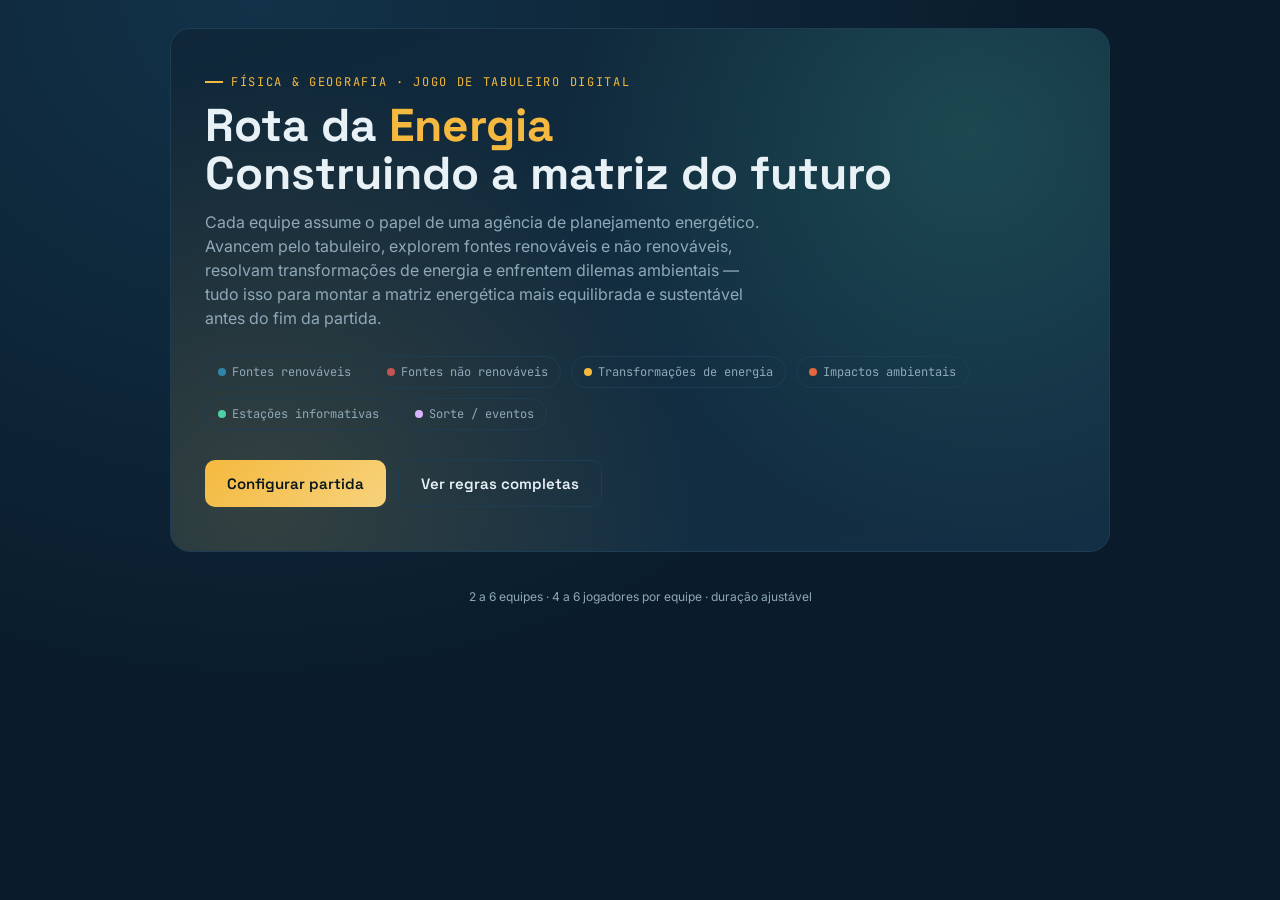
<file: index.html>
<!DOCTYPE html>
<html lang="pt-BR">
<head>
<meta charset="UTF-8">
<meta name="viewport" content="width=device-width, initial-scale=1.0">
<title>Rota da Energia — Construindo a Matriz do Futuro</title>
<link rel="preconnect" href="https://fonts.googleapis.com">
<link href="https://fonts.googleapis.com/css2?family=Space+Grotesk:wght@400;500;600;700&family=Inter:wght@400;500;600&family=JetBrains+Mono:wght@400;600;700&display=swap" rel="stylesheet">
<style>
:root{
  --bg-deep:#0a1c2b;
  --bg-panel:#0f2739;
  --bg-panel-2:#132f45;
  --line:#1c3d54;
  --text:#e8f1f6;
  --text-dim:#8fa9b8;
  --hidro:#2e86ab;
  --solar:#f4b93e;
  --eolica:#4fd1a5;
  --biomassa:#7cb342;
  --fossil:#c25454;
  --nuclear:#9b6fb3;
  --impacto-c:#e2683f;
  --sorte-c:#d9b3ff;
  --estacao-c:#4fd1a5;
  --transf-c:#f4b93e;
  --renov-c:#2e86ab;
  --naorenov-c:#c25454;
  --good:#5fd39a;
  --bad:#e2683f;
  --radius:14px;
}
*{box-sizing:border-box;}
html,body{margin:0;padding:0;}
body{
  background:radial-gradient(ellipse at 20% 0%, #123249 0%, var(--bg-deep) 55%);
  color:var(--text);
  font-family:'Inter',sans-serif;
  min-height:100vh;
  line-height:1.5;
}
.mono{font-family:'JetBrains Mono',monospace;}
h1,h2,h3,.display{font-family:'Space Grotesk',sans-serif;}
.wrap{
  max-width:980px;
  margin:0 auto;
  padding:28px 20px 60px;
}
.screen{display:none;}
.screen.active{display:block; animation:fadein .35s ease;}
@keyframes fadein{from{opacity:0; transform:translateY(6px);} to{opacity:1; transform:translateY(0);}}

/* ---------- shared bits ---------- */
.eyebrow{
  font-family:'JetBrains Mono',monospace;
  letter-spacing:.14em;
  text-transform:uppercase;
  font-size:12px;
  color:var(--solar);
  display:flex;
  align-items:center;
  gap:8px;
  margin-bottom:10px;
}
.eyebrow::before{content:"";width:18px;height:2px;background:var(--solar);display:inline-block;}
.btn{
  font-family:'Space Grotesk',sans-serif;
  font-weight:600;
  font-size:15px;
  border:none;
  border-radius:10px;
  padding:13px 22px;
  cursor:pointer;
  transition:transform .15s ease, box-shadow .15s ease, background .15s ease;
  color:#08161f;
  background:linear-gradient(135deg,var(--solar),#f7d27c);
}
.btn:hover{transform:translateY(-2px); box-shadow:0 8px 20px -6px rgba(244,185,62,.5);}
.btn:active{transform:translateY(0);}
.btn.secondary{
  background:transparent;
  color:var(--text);
  border:1px solid var(--line);
}
.btn.secondary:hover{box-shadow:none; border-color:var(--eolica); color:var(--eolica);}
.btn:disabled{opacity:.4; cursor:not-allowed; transform:none; box-shadow:none;}
.row{display:flex; gap:12px; flex-wrap:wrap;}
.card-panel{
  background:linear-gradient(160deg,var(--bg-panel),var(--bg-panel-2));
  border:1px solid var(--line);
  border-radius:var(--radius);
  padding:22px;
}
.pill{
  display:inline-block;
  font-family:'JetBrains Mono',monospace;
  font-size:11px;
  padding:3px 10px;
  border-radius:100px;
  letter-spacing:.05em;
}

/* ---------- intro ---------- */
.hero{
  border-radius:20px;
  padding:44px 34px;
  position:relative;
  overflow:hidden;
  background:
    radial-gradient(circle at 85% 20%, rgba(79,209,165,.18), transparent 45%),
    radial-gradient(circle at 10% 90%, rgba(244,185,62,.15), transparent 45%),
    linear-gradient(160deg,var(--bg-panel),var(--bg-panel-2));
  border:1px solid var(--line);
}
.hero h1{
  font-size:clamp(30px,5vw,46px);
  margin:0 0 12px;
  line-height:1.05;
}
.hero .accent{color:var(--solar);}
.hero p.lead{color:var(--text-dim); font-size:16px; max-width:560px; margin:0 0 26px;}
.trace-deco{
  position:absolute; right:-40px; top:-40px; width:260px; height:260px; opacity:.5;
  pointer-events:none;
}
.chip-row{display:flex; gap:10px; flex-wrap:wrap; margin:24px 0 30px;}
.chip{
  font-family:'JetBrains Mono',monospace;
  font-size:12px;
  padding:6px 12px;
  border-radius:100px;
  border:1px solid var(--line);
  color:var(--text-dim);
}
.chip b{color:var(--text); font-weight:600;}
.dot{display:inline-block;width:8px;height:8px;border-radius:50%; margin-right:6px;}

/* ---------- rules ---------- */
.rules-grid{display:grid; grid-template-columns:repeat(auto-fit,minmax(220px,1fr)); gap:14px; margin:20px 0;}
.tile-legend{
  border:1px solid var(--line); border-radius:12px; padding:14px 16px; background:rgba(255,255,255,.02);
}
.tile-legend h4{margin:0 0 6px; font-size:14px; display:flex; align-items:center; gap:8px;}
.tile-legend p{margin:0; font-size:13px; color:var(--text-dim);}
ol.steps{padding-left:20px; color:var(--text-dim);}
ol.steps li{margin-bottom:8px;}
ol.steps b{color:var(--text);}
.formula{
  font-family:'JetBrains Mono',monospace;
  background:rgba(0,0,0,.25);
  border:1px dashed var(--line);
  border-radius:10px;
  padding:14px 16px;
  font-size:13.5px;
  color:var(--eolica);
  margin:10px 0;
}

/* ---------- setup ---------- */
.setup-team{
  display:flex; gap:10px; align-items:center; margin-bottom:10px;
  background:rgba(255,255,255,.02); border:1px solid var(--line); border-radius:10px; padding:8px 10px;
}
.setup-team input[type=text]{
  flex:1; background:transparent; border:none; color:var(--text); font-family:'Inter'; font-size:14px; outline:none;
  border-bottom:1px solid var(--line); padding:6px 2px;
}
.color-swatch{width:22px;height:22px;border-radius:50%; flex-shrink:0; border:2px solid rgba(255,255,255,.3);}
.count-toggle{display:flex; gap:8px; margin:10px 0 20px;}
.count-toggle button{
  padding:8px 16px; border-radius:8px; border:1px solid var(--line); background:transparent; color:var(--text-dim);
  cursor:pointer; font-family:'JetBrains Mono',monospace; font-size:13px;
}
.count-toggle button.sel{background:var(--solar); color:#08161f; border-color:var(--solar); font-weight:700;}

/* ---------- game ---------- */
.game-top{display:flex; justify-content:space-between; align-items:center; gap:12px; flex-wrap:wrap; margin-bottom:18px;}
.round-badge{font-family:'JetBrains Mono',monospace; font-size:13px; color:var(--text-dim);}
.game-layout{display:grid; grid-template-columns:1fr; gap:20px;}
@media(min-width:840px){ .game-layout{grid-template-columns:1.5fr 1fr;} }

.board{
  background:rgba(0,0,0,.2);
  border:1px solid var(--line);
  border-radius:16px;
  padding:16px;
}
.board-row{display:flex; gap:8px; margin-bottom:8px;}
.board-row.reverse{flex-direction:row-reverse;}
.tile{
  flex:1;
  aspect-ratio:1/1;
  border-radius:9px;
  display:flex; flex-direction:column; align-items:center; justify-content:center;
  position:relative;
  border:1px solid rgba(255,255,255,.08);
  font-family:'JetBrains Mono',monospace;
  font-size:10px;
  color:rgba(255,255,255,.75);
  min-width:0;
}
.tile .idx{position:absolute; top:3px; left:5px; font-size:8px; opacity:.55;}
.tile .ic{font-size:16px; line-height:1;}
.tile.renovavel{background:rgba(46,134,171,.28); box-shadow:inset 0 0 0 1px rgba(46,134,171,.4);}
.tile.naorenovavel{background:rgba(194,84,84,.25); box-shadow:inset 0 0 0 1px rgba(194,84,84,.4);}
.tile.transformacao{background:rgba(244,185,62,.22); box-shadow:inset 0 0 0 1px rgba(244,185,62,.4);}
.tile.impacto{background:rgba(226,104,63,.28); box-shadow:inset 0 0 0 1px rgba(226,104,63,.45);}
.tile.estacao{background:rgba(79,209,165,.2); box-shadow:inset 0 0 0 1px rgba(79,209,165,.4);}
.tile.sorte{background:rgba(217,179,255,.2); box-shadow:inset 0 0 0 1px rgba(217,179,255,.4);}
.tokens{position:absolute; bottom:2px; display:flex; gap:2px; flex-wrap:wrap; justify-content:center;}
.token{width:9px;height:9px;border-radius:50%; border:1px solid rgba(0,0,0,.4);}

.side-panel{display:flex; flex-direction:column; gap:14px;}
.turn-card{
  background:linear-gradient(160deg,var(--bg-panel),var(--bg-panel-2));
  border:1px solid var(--line); border-radius:14px; padding:18px;
}
.turn-team-name{font-family:'Space Grotesk'; font-size:20px; margin:2px 0 2px; display:flex; align-items:center; gap:8px;}
.dice-area{display:flex; align-items:center; gap:16px; margin:14px 0;}
.die{
  width:52px; height:52px; border-radius:12px; background:#fff; color:#111;
  display:flex; align-items:center; justify-content:center; font-size:24px; font-weight:700;
  font-family:'JetBrains Mono'; box-shadow:0 6px 16px rgba(0,0,0,.35);
  transition:transform .5s cubic-bezier(.2,1.4,.4,1);
}
.die.rolling{animation:diceRoll .5s ease;}
@keyframes diceRoll{ 0%{transform:rotate(0)} 50%{transform:rotate(200deg)} 100%{transform:rotate(360deg)} }

.teams-scoreboard{display:flex; flex-direction:column; gap:10px;}
.team-row{
  background:rgba(255,255,255,.02); border:1px solid var(--line); border-radius:10px; padding:10px 12px;
}
.team-row.current{border-color:var(--solar); box-shadow:0 0 0 1px var(--solar) inset;}
.team-row-top{display:flex; justify-content:space-between; align-items:center; margin-bottom:6px;}
.team-name-tag{display:flex; align-items:center; gap:7px; font-weight:600; font-size:13.5px;}
.matrix-bar{height:8px; border-radius:100px; background:rgba(255,255,255,.06); overflow:hidden; display:flex;}
.matrix-bar .seg-limpa{background:linear-gradient(90deg,var(--eolica),var(--hidro));}
.matrix-bar .seg-conv{background:linear-gradient(90deg,var(--fossil),var(--naorenov-c));}
.mini-stats{display:flex; gap:10px; font-family:'JetBrains Mono'; font-size:11px; color:var(--text-dim); margin-top:6px;}
.mini-stats span b{color:var(--text);}

.log{
  max-height:150px; overflow-y:auto; font-size:12.5px; color:var(--text-dim); display:flex; flex-direction:column; gap:5px;
  padding-right:4px;
}
.log div{border-left:2px solid var(--line); padding-left:8px;}

/* ---------- modal (cards) ---------- */
.modal-overlay{
  position:fixed; inset:0; background:rgba(6,15,22,.78); backdrop-filter:blur(3px);
  display:flex; align-items:center; justify-content:center; padding:20px; z-index:50;
}
.modal-overlay.hidden{display:none;}
.modal-card{
  max-width:560px; width:100%;
  background:linear-gradient(160deg,var(--bg-panel),var(--bg-panel-2));
  border:1px solid var(--line); border-radius:18px; padding:28px;
  max-height:88vh; overflow-y:auto;
}
.modal-card h3{margin:6px 0 4px; font-size:21px;}
.modal-tag{font-family:'JetBrains Mono'; font-size:11px; letter-spacing:.08em; text-transform:uppercase;}
.opt-list{display:flex; flex-direction:column; gap:9px; margin:18px 0;}
.opt{
  text-align:left; padding:12px 14px; border-radius:10px; border:1px solid var(--line);
  background:rgba(255,255,255,.02); color:var(--text); cursor:pointer; font-size:14px; font-family:'Inter';
}
.opt:hover{border-color:var(--solar);}
.opt.correct{border-color:var(--good); background:rgba(95,211,154,.15);}
.opt.wrong{border-color:var(--bad); background:rgba(226,104,63,.15);}
.opt[disabled]{cursor:default;}
.feedback{
  margin-top:14px; padding:12px 14px; border-radius:10px; font-size:13.5px; display:none;
}
.feedback.show{display:block;}
.feedback.ok{background:rgba(95,211,154,.12); border:1px solid var(--good); color:#d5f5e5;}
.feedback.no{background:rgba(226,104,63,.12); border:1px solid var(--bad); color:#fbe0d5;}
.fact-text{font-size:14.5px; color:var(--text-dim); line-height:1.6; margin:10px 0 18px;}
.delta-tags{display:flex; gap:8px; flex-wrap:wrap; margin-top:12px;}
.delta-tag{font-family:'JetBrains Mono'; font-size:11.5px; padding:3px 9px; border-radius:100px; border:1px solid var(--line);}

/* ---------- end screen ---------- */
.rank-row{
  display:flex; align-items:center; gap:14px; padding:16px; border-radius:12px; margin-bottom:10px;
  background:rgba(255,255,255,.02); border:1px solid var(--line);
}
.rank-row.winner{border-color:var(--solar); background:rgba(244,185,62,.08);}
.rank-num{font-family:'Space Grotesk'; font-size:26px; color:var(--text-dim); width:34px;}
.rank-row.winner .rank-num{color:var(--solar);}
.rank-details{flex:1;}
.rank-score{font-family:'JetBrains Mono'; font-size:20px; font-weight:700;}

footer.credit{margin-top:36px; text-align:center; color:var(--text-dim); font-size:12px;}
.icon-btn{
  background:none; border:1px solid var(--line); color:var(--text-dim); border-radius:8px; padding:8px 12px;
  cursor:pointer; font-size:13px; font-family:'JetBrains Mono';
}
.icon-btn:hover{color:var(--eolica); border-color:var(--eolica);}
</style>
</head>
<body>
<div class="wrap">

  <!-- ============ INTRO ============ -->
  <section id="screen-intro" class="screen active">
    <div class="hero">
      <div class="eyebrow">Física &amp; Geografia · jogo de tabuleiro digital</div>
      <h1>Rota da <span class="accent">Energia</span><br>Construindo a matriz do futuro</h1>
      <p class="lead">Cada equipe assume o papel de uma agência de planejamento energético.
      Avancem pelo tabuleiro, explorem fontes renováveis e não renováveis, resolvam
      transformações de energia e enfrentem dilemas ambientais — tudo isso para montar
      a matriz energética mais equilibrada e sustentável antes do fim da partida.</p>

      <div class="chip-row">
        <span class="chip"><span class="dot" style="background:var(--hidro)"></span>Fontes renováveis</span>
        <span class="chip"><span class="dot" style="background:var(--fossil)"></span>Fontes não renováveis</span>
        <span class="chip"><span class="dot" style="background:var(--transf-c)"></span>Transformações de energia</span>
        <span class="chip"><span class="dot" style="background:var(--impacto-c)"></span>Impactos ambientais</span>
        <span class="chip"><span class="dot" style="background:var(--estacao-c)"></span>Estações informativas</span>
        <span class="chip"><span class="dot" style="background:var(--sorte-c)"></span>Sorte / eventos</span>
      </div>

      <div class="row">
        <button class="btn" onclick="showScreen('screen-setup')">Configurar partida</button>
        <button class="btn secondary" onclick="showScreen('screen-rules')">Ver regras completas</button>
      </div>
    </div>
    <footer class="credit">2 a 6 equipes · 4 a 6 jogadores por equipe · duração ajustável</footer>
  </section>

  <!-- ============ RULES ============ -->
  <section id="screen-rules" class="screen">
    <div class="eyebrow">Como jogar</div>
    <h2 style="margin-top:0;">Regras da Rota da Energia</h2>

    <div class="card-panel">
      <h3 style="margin-top:0;">Objetivo</h3>
      <p style="color:var(--text-dim);">Construir, ao longo das rodadas, a matriz energética da sua equipe: uma
      combinação de <b style="color:var(--text)">energia limpa</b>, <b style="color:var(--text)">energia convencional</b>
      e <b style="color:var(--text)">impacto ambiental</b> gerado. Vence a equipe com a maior pontuação final,
      calculada valorizando fontes limpas e penalizando o impacto acumulado.</p>

      <h3>Como se joga</h3>
      <ol class="steps">
        <li><b>Na sua vez</b>, role o dado e avance sua equipe pelo tabuleiro em circuito — ao completar uma volta, ela continua na próxima.</li>
        <li><b>A casa em que você parar</b> define a carta que sua equipe vai enfrentar (veja os tipos abaixo).</li>
        <li><b>Responda ou decida</b> o que a carta pede. Acertos rendem mais energia limpa ou reduzem impacto; erros custam pontos ou aumentam o impacto ambiental.</li>
        <li>O jogo termina após o número de rodadas definido na configuração. Uma rodada acaba quando todas as equipes jogaram.</li>
        <li>Ao final, cada equipe revela sua matriz energética e a pontuação é calculada.</li>
      </ol>

      <div class="formula">Pontuação final = (Energia Limpa × 3) + (Energia Convencional × 1) − (Impacto Ambiental × 2)</div>
      <p style="color:var(--text-dim); font-size:13.5px;">A fórmula representa, de forma simplificada, como escolhas mais
      sustentáveis pesam mais na construção de uma matriz energética responsável — do mesmo jeito que países e cidades
      avaliam sua matriz real considerando não só a quantidade de energia gerada, mas também seus impactos.</p>
    </div>

    <div class="rules-grid">
      <div class="tile-legend"><h4><span class="dot" style="background:var(--hidro)"></span>Fonte Renovável</h4>
        <p>Perguntas sobre hidrelétrica, solar, eólica e biomassa. Acerto: +3 energia limpa.</p></div>
      <div class="tile-legend"><h4><span class="dot" style="background:var(--fossil)"></span>Fonte Não Renovável</h4>
        <p>Perguntas sobre carvão, petróleo, gás natural e nuclear. Gera energia convencional, mas com custo de impacto.</p></div>
      <div class="tile-legend"><h4><span class="dot" style="background:var(--transf-c)"></span>Transformação de Energia</h4>
        <p>Desafios sobre como uma forma de energia vira outra (química → térmica → elétrica, etc).</p></div>
      <div class="tile-legend"><h4><span class="dot" style="background:var(--impacto-c)"></span>Impacto Ambiental</h4>
        <p>Dilemas sobre consequências ambientais e sociais das escolhas energéticas. Decisões responsáveis reduzem o impacto.</p></div>
      <div class="tile-legend"><h4><span class="dot" style="background:var(--estacao-c)"></span>Estação</h4>
        <p>Casa segura: revela um fato sobre a distribuição de energia no Brasil e no mundo. Sem risco.</p></div>
      <div class="tile-legend"><h4><span class="dot" style="background:var(--sorte-c)"></span>Sorte</h4>
        <p>Eventos aleatórios do mundo real da energia — clima, tecnologia, acidentes — que alteram seus pontos na hora.</p></div>
    </div>

    <div class="row" style="margin-top:16px;">
      <button class="btn" onclick="showScreen('screen-setup')">Configurar partida</button>
      <button class="btn secondary" onclick="showScreen('screen-intro')">Voltar</button>
    </div>
  </section>

  <!-- ============ SETUP ============ -->
  <section id="screen-setup" class="screen">
    <div class="eyebrow">Configuração</div>
    <h2 style="margin-top:0;">Monte a partida</h2>

    <div class="card-panel">
      <h3 style="margin-top:0;">Número de equipes</h3>
      <div class="count-toggle" id="team-count-toggle"></div>

      <h3>Nomes das equipes</h3>
      <div id="team-inputs"></div>

      <h3 style="margin-top:22px;">Duração da partida</h3>
      <div class="count-toggle" id="round-toggle"></div>
      <p style="color:var(--text-dim); font-size:13px;">Uma rodada termina quando todas as equipes já jogaram uma vez.</p>

      <div class="row" style="margin-top:20px;">
        <button class="btn" onclick="startGame()">Começar jogo</button>
        <button class="btn secondary" onclick="showScreen('screen-intro')">Voltar</button>
      </div>
    </div>
  </section>

  <!-- ============ GAME ============ -->
  <section id="screen-game" class="screen">
    <div class="game-top">
      <div>
        <div class="eyebrow" style="margin-bottom:2px;">Partida em andamento</div>
        <div class="round-badge" id="round-label">Rodada 1 de 10</div>
      </div>
      <button class="icon-btn" onclick="showScreen('screen-rules')">Regras ↗</button>
    </div>

    <div class="game-layout">
      <div class="board" id="board"></div>

      <div class="side-panel">
        <div class="turn-card">
          <div class="eyebrow" style="margin-bottom:2px;">Vez de</div>
          <div class="turn-team-name" id="turn-team-name">—</div>
          <div class="dice-area">
            <div class="die" id="die">?</div>
            <button class="btn" id="roll-btn" onclick="rollDice()">Rolar dado</button>
          </div>
          <div style="font-size:12.5px; color:var(--text-dim);" id="turn-hint">Role o dado para avançar pelo tabuleiro.</div>
        </div>

        <div class="turn-card">
          <div class="eyebrow" style="margin-bottom:10px;">Matrizes das equipes</div>
          <div class="teams-scoreboard" id="scoreboard"></div>
        </div>

        <div class="turn-card">
          <div class="eyebrow" style="margin-bottom:8px;">Registro da partida</div>
          <div class="log" id="log"></div>
        </div>
      </div>
    </div>
  </section>

  <!-- ============ END ============ -->
  <section id="screen-end" class="screen">
    <div class="eyebrow">Fim de partida</div>
    <h2 style="margin-top:0;">Resultado final</h2>
    <p style="color:var(--text-dim);">A equipe com a matriz energética mais equilibrada — muita energia limpa,
    uso consciente da energia convencional e baixo impacto ambiental — venceu esta rodada de planejamento.</p>
    <div id="ranking"></div>
    <div class="row" style="margin-top:20px;">
      <button class="btn" onclick="showScreen('screen-setup')">Jogar novamente</button>
      <button class="btn secondary" onclick="showScreen('screen-intro')">Voltar ao início</button>
    </div>
  </section>

</div>

<!-- ============ CARD MODAL ============ -->
<div class="modal-overlay hidden" id="modal-overlay">
  <div class="modal-card" id="modal-card"></div>
</div>

<script>
/* =========================================================
   DATA
========================================================= */
const TILE_SEQUENCE = [
 'renovavel','transformacao','naorenovavel','sorte','estacao','impacto',
 'renovavel','naorenovavel','transformacao','sorte','impacto','estacao',
 'renovavel','sorte','naorenovavel','transformacao','estacao','impacto',
 'renovavel','naorenovavel','sorte','transformacao','impacto','estacao',
 'renovavel','naorenovavel'
];

const ICONS = {
  renovavel:'☀', naorenovavel:'⛽', transformacao:'⚡', impacto:'⚠', estacao:'◈', sorte:'★'
};
const LABELS = {
  renovavel:'Renovável', naorenovavel:'Não renovável', transformacao:'Transformação',
  impacto:'Impacto', estacao:'Estação', sorte:'Sorte'
};

const DECKS = {
  renovavel:[
    {p:"Qual transformação de energia ocorre em uma usina hidrelétrica?",
     o:["Energia química em energia elétrica","Energia mecânica (da água em movimento) em energia elétrica","Energia térmica em energia elétrica","Energia luminosa em energia elétrica"],
     c:1, e:"A água represada possui energia potencial gravitacional, que vira energia cinética ao cair e movimenta turbinas, gerando eletricidade."},
    {p:"Qual é o princípio físico que permite aos painéis solares gerarem eletricidade diretamente da luz?",
     o:["Efeito fotovoltaico","Efeito Joule","Indução eletromagnética por atrito","Fissão nuclear"],
     c:0, e:"O efeito fotovoltaico converte a energia luminosa diretamente em energia elétrica, sem etapas térmicas ou mecânicas intermediárias."},
    {p:"De onde vem a energia aproveitada pelas turbinas eólicas?",
     o:["Da energia cinética do vento","Da energia química do ar","Da energia potencial gravitacional das nuvens","Da energia nuclear atmosférica"],
     c:0, e:"O vento em movimento possui energia cinética, que gira as pás da turbina e é convertida em energia elétrica pelo gerador."},
    {p:"O que caracteriza a energia de biomassa?",
     o:["Uso de matéria orgânica, como cana-de-açúcar, madeira ou resíduos agrícolas","Uso de urânio enriquecido","Uso de gás natural extraído do subsolo","Uso da força das águas represadas"],
     c:0, e:"A biomassa converte energia química armazenada em matéria orgânica em energia térmica ou elétrica através da queima ou fermentação."},
    {p:"Qual é uma vantagem da energia hidrelétrica em relação aos combustíveis fósseis?",
     o:["Não emite gases de efeito estufa diretamente durante a geração de eletricidade","Não precisa de nenhum tipo de infraestrutura","Gera resíduos radioativos","Depende exclusivamente do vento"],
     c:0, e:"Diferente de termelétricas a carvão ou gás, a geração hidrelétrica não queima combustível, evitando emissões diretas de CO2."},
    {p:"O Brasil tem grande potencial de energia solar principalmente por quê?",
     o:["Alta incidência de radiação solar ao longo do ano, especialmente no Nordeste","Clima predominantemente frio e nublado","Baixíssima insolação em quase todo o território","Relevo majoritariamente montanhoso"],
     c:0, e:"A localização predominantemente tropical do Brasil garante altos índices de radiação solar durante boa parte do ano."},
    {p:"Qual região brasileira se destaca na geração de energia eólica, beneficiada por ventos constantes vindos do oceano?",
     o:["O litoral da Região Nordeste","O interior da Região Norte","O Pantanal","O planalto central exclusivamente"],
     c:0, e:"Os ventos alísios que sopram sobre o litoral nordestino tornam a região uma das mais competitivas do mundo para energia eólica."},
    {p:"Além da água, do vento e do sol, qual destas também é considerada uma fonte renovável de energia?",
     o:["Biomassa","Carvão mineral","Petróleo","Gás natural"],
     c:0, e:"A biomassa é renovável porque sua matéria-prima (plantas, resíduos orgânicos) pode ser reposta em ciclos relativamente curtos."}
  ],
  naorenovavel:[
    {p:"A queima do carvão mineral em usinas termelétricas transforma qual tipo de energia em energia térmica?",
     o:["Energia química","Energia nuclear","Energia potencial gravitacional","Energia eólica"],
     c:0, e:"O carvão armazena energia química que, ao ser queimado, se transforma em energia térmica, usada para gerar vapor e mover turbinas."},
    {p:"O petróleo é classificado como fonte de energia não renovável porque...",
     o:["Sua formação geológica leva milhões de anos, muito mais rápido do que é consumido","Ele nunca se esgota, não importa o quanto seja usado","É produzido artificialmente em laboratório","É considerado uma fonte limpa de energia"],
     c:0, e:"Na verdade sua formação leva milhões de anos e é muitíssimo mais lenta do que o ritmo de consumo humano — por isso é não renovável."},
    {p:"Em comparação ao carvão mineral, o gás natural geralmente...",
     o:["Emite menos poluentes na queima, mas ainda é uma fonte fóssil não renovável","É uma fonte totalmente renovável","Não emite nenhum tipo de gás na queima","É usado apenas para gerar energia solar"],
     c:0, e:"O gás natural queima de forma mais limpa que o carvão, mas continua sendo um combustível fóssil finito."},
    {p:"A energia nuclear é obtida principalmente por meio de qual processo?",
     o:["Fissão nuclear do urânio","Fusão do hidrogênio, como ocorre no Sol","Queima de biomassa","Efeito fotovoltaico"],
     c:0, e:"Nas usinas nucleares atuais, o núcleo do átomo de urânio é dividido (fissão), liberando grande quantidade de energia térmica."},
    {p:"Qual é um dos principais desafios da energia nuclear?",
     o:["O armazenamento seguro dos rejeitos radioativos por longos períodos","A altíssima emissão direta de CO2 durante a geração","A dependência total da força do vento","A impossibilidade de gerar eletricidade em larga escala"],
     c:0, e:"Apesar de ter baixa emissão de carbono na geração, a energia nuclear produz rejeitos radioativos que exigem armazenamento seguro por muitos anos."},
    {p:"Qual destas fontes ainda é uma das mais utilizadas na matriz energética mundial, apesar de ser altamente poluente?",
     o:["Carvão mineral","Energia eólica","Energia solar","Biomassa"],
     c:0, e:"O carvão mineral, mesmo sendo um dos combustíveis mais poluentes, ainda representa uma fatia expressiva da matriz energética mundial."},
    {p:"Historicamente, qual região concentra grande parte das reservas mundiais de petróleo?",
     o:["Oriente Médio","Escandinávia","Oceania","Antártida"],
     c:0, e:"O Oriente Médio concentra historicamente uma das maiores reservas provadas de petróleo do planeta, influenciando a geopolítica energética mundial."},
    {p:"Comparada à matriz elétrica mundial, a matriz elétrica brasileira se destaca por...",
     o:["Ter forte participação de fontes renováveis, principalmente a hidrelétrica","Depender quase exclusivamente do carvão mineral","Ser praticamente 100% nuclear","Não utilizar nenhuma fonte renovável"],
     c:0, e:"Diferente da média mundial, a matriz elétrica brasileira tem uma das maiores participações de fontes renováveis do mundo, puxada pelas hidrelétricas."}
  ],
  transformacao:[
    {p:"Em uma usina termelétrica a carvão, qual é a sequência correta de transformação de energia?",
     o:["Química → térmica → mecânica → elétrica","Elétrica → química → térmica","Luminosa → sonora → elétrica","Nuclear → química → térmica"],
     c:0, e:"A energia química do carvão vira térmica ao ser queimada, que aquece água e gera vapor, movendo turbinas (energia mecânica) que acionam o gerador elétrico."},
    {p:"Em um painel fotovoltaico, a energia é transformada diretamente de qual forma para qual forma?",
     o:["Luminosa para elétrica","Química para elétrica","Mecânica para elétrica","Térmica para elétrica"],
     c:0, e:"O efeito fotovoltaico converte a luz do sol diretamente em corrente elétrica, sem etapas intermediárias."},
    {p:"Em uma usina hidrelétrica, qual é a sequência de transformação de energia?",
     o:["Potencial gravitacional → cinética → mecânica → elétrica","Química → elétrica diretamente","Nuclear → térmica → elétrica","Luminosa → química"],
     c:0, e:"A água armazenada tem energia potencial, que vira cinética ao cair, gira as turbinas (energia mecânica) e é convertida em eletricidade."},
    {p:"Quando uma pilha alimenta uma lanterna, ocorre a transformação de...",
     o:["Energia química em energia elétrica e depois em energia luminosa","Energia nuclear em energia térmica","Energia mecânica em energia química","Energia sonora em energia elétrica"],
     c:0, e:"As reações químicas dentro da pilha geram corrente elétrica, que ao passar pela lâmpada se transforma em luz (e um pouco de calor)."},
    {p:"Um alto-falante transforma energia elétrica em qual tipo de energia?",
     o:["Energia sonora","Energia nuclear","Energia potencial gravitacional","Energia química"],
     c:0, e:"O sinal elétrico movimenta uma membrana no alto-falante, produzindo vibrações no ar que percebemos como som."},
    {p:"De acordo com a Lei da Conservação de Energia, quando a energia passa de uma forma para outra...",
     o:["A quantidade total de energia se mantém constante, apenas mudando de forma","Parte da energia é destruída para sempre","A energia é sempre criada a partir do nada","A energia desaparece completamente do sistema"],
     c:0, e:"A energia não pode ser criada nem destruída, apenas transformada de uma forma em outra — esse é o princípio da conservação de energia."},
    {p:"Em uma usina nuclear, a energia liberada pela fissão do urânio é primeiro transformada em...",
     o:["Energia térmica, que aquece água e gera vapor para mover turbinas","Energia luminosa diretamente","Energia química","Energia sonora"],
     c:0, e:"A fissão nuclear libera energia térmica intensa, usada para produzir vapor que movimenta turbinas e gera eletricidade — de forma parecida com uma termelétrica."},
    {p:"Ao pedalar uma bicicleta equipada com um dínamo para acender uma luz, a transformação de energia segue qual ordem?",
     o:["Mecânica (do pedalar) → elétrica → luminosa","Química → nuclear","Térmica → sonora","Luminosa → mecânica"],
     c:0, e:"O movimento das pernas (energia mecânica) gira o dínamo, que gera eletricidade, acendendo a lâmpada (energia luminosa)."}
  ],
  impacto:[
    {p:"Uma usina hidrelétrica está planejada em uma região com comunidades ribeirinhas e floresta nativa. Qual atitude é mais responsável antes da construção?",
     o:["Realizar estudo de impacto ambiental (EIA) e consultar as comunidades afetadas","Iniciar a obra imediatamente, sem qualquer estudo","Ignorar as comunidades locais completamente","Desviar o curso do rio sem aviso prévio"],
     c:0, e:"Estudos de impacto ambiental e consulta às comunidades são etapas essenciais para reduzir danos sociais e ambientais em grandes obras energéticas."},
    {p:"Uma usina termelétrica a carvão aumentou sua produção. Qual consequência ambiental está mais associada a essa fonte?",
     o:["Aumento da emissão de gases de efeito estufa e poluentes atmosféricos","Redução da poluição do ar na região","Nenhum impacto ambiental relevante","Aumento imediato da biodiversidade local"],
     c:0, e:"A queima de carvão libera grandes quantidades de CO2 e outros poluentes, contribuindo para o aquecimento global e problemas respiratórios."},
    {p:"Um vazamento de petróleo ocorreu próximo à costa. Qual é a medida mais adequada a ser tomada?",
     o:["Acionar planos de contenção e limpeza emergencial, monitorando fauna e flora afetadas","Esperar a maré levar o óleo embora naturalmente","Não tomar nenhuma providência","Aumentar a extração de petróleo no mesmo local"],
     c:0, e:"Vazamentos exigem resposta rápida com contenção, limpeza e monitoramento ambiental para reduzir os danos a ecossistemas marinhos e costeiros."},
    {p:"A instalação de painéis solares em larga escala em uma área desértica pode gerar qual tipo de discussão socioambiental?",
     o:["Uso do solo e possíveis impactos em ecossistemas locais, mesmo sendo uma fonte limpa","Nenhuma discussão, já que energia solar não gera impacto algum","Aumento da poluição do ar por queima de combustível","Emissão de resíduos radioativos"],
     c:0, e:"Mesmo fontes limpas podem gerar debates sobre uso do solo, desmatamento local ou impacto em espécies nativas — sustentabilidade envolve vários fatores."},
    {p:"Comunidades próximas a parques eólicos às vezes reclamam de qual impacto?",
     o:["Ruído das turbinas e alteração da paisagem local","Vazamento de petróleo","Poluição do ar por queima de combustível fóssil","Contaminação radioativa"],
     c:0, e:"Embora não emitam poluentes, parques eólicos podem gerar incômodo sonoro e mudanças na paisagem, temas debatidos no licenciamento ambiental."},
    {p:"Um dos impactos sociais da construção de grandes hidrelétricas é...",
     o:["A necessidade de realocação de populações que viviam na área alagada pelo reservatório","O aumento imediato da caça predatória em todo o país","A extinção garantida de todas as espécies aquáticas","Nenhum impacto social relevante"],
     c:0, e:"A formação do reservatório pode alagar áreas habitadas, exigindo o reassentamento de famílias e comunidades tradicionais."},
    {p:"Resíduos radioativos de usinas nucleares precisam de qual tipo de tratamento?",
     o:["Armazenamento especial e isolado por longos períodos, devido à radioatividade","Descarte comum em aterros sanitários urbanos","Liberação direta em rios próximos","Nenhum tratamento é necessário"],
     c:0, e:"O material radioativo permanece perigoso por muitos anos e precisa de instalações de armazenamento seguras e isoladas."},
    {p:"Ao planejar a expansão da matriz energética de um país, o que caracteriza uma escolha mais sustentável?",
     o:["Diversificar as fontes, priorizando renováveis e considerando impactos sociais e ambientais","Depender de uma única fonte não renovável","Ignorar completamente os impactos ambientais em nome do lucro","Não considerar as comunidades locais nas decisões"],
     c:0, e:"Matrizes energéticas mais sustentáveis costumam diversificar fontes renováveis e levar em conta os impactos sociais e ambientais de cada escolha."}
  ],
  estacao:[
    {texto:"Cerca de metade da matriz elétrica brasileira vem de hidrelétricas, o que torna o país uma referência mundial em energia renovável na geração de eletricidade."},
    {texto:"Em nível mundial, os combustíveis fósseis — carvão, petróleo e gás natural — ainda respondem pela maior parte da matriz energética global."},
    {texto:"O litoral nordestino é uma das regiões com maior potencial eólico do Brasil, graças aos ventos constantes vindos do oceano."},
    {texto:"Vários países europeus investem fortemente em energia eólica offshore — instalada no mar — para ampliar a geração renovável."},
    {texto:"A China é uma das maiores investidoras do mundo em energia solar e eólica, mas ao mesmo tempo ainda depende bastante do carvão mineral."},
    {texto:"O Oriente Médio concentra historicamente grandes reservas de petróleo, o que influencia fortemente a geopolítica mundial da energia."},
    {texto:"A construção de grandes hidrelétricas na Amazônia gera debates sobre o equilíbrio entre gerar energia limpa e preservar a floresta e os povos locais."},
    {texto:"Além da hidrelétrica, o Sul do Brasil também vem ampliando a geração de energia eólica em áreas costeiras."}
  ],
  sorte:[
    {texto:"Chuvas intensas enchem os reservatórios! Sua equipe ganha energia limpa extra.", ef:{limpa:3,convencional:0,impacto:0}},
    {texto:"Uma seca prolongada reduz a geração hidrelétrica da sua equipe.", ef:{limpa:-2,convencional:0,impacto:0}},
    {texto:"Ventos fortes sopram na costa: as turbinas eólicas da sua equipe geram acima do esperado.", ef:{limpa:2,convencional:0,impacto:0}},
    {texto:"Um vazamento em um duto de petróleo afeta a região da sua equipe.", ef:{limpa:0,convencional:0,impacto:3}},
    {texto:"Uma nova tecnologia melhora a eficiência dos painéis solares da sua equipe.", ef:{limpa:2,convencional:0,impacto:0}},
    {texto:"Alta demanda de energia aciona termelétricas extras para atender sua equipe.", ef:{limpa:0,convencional:2,impacto:2}},
    {texto:"Um programa de reflorestamento compensa parte das emissões da sua equipe.", ef:{limpa:0,convencional:0,impacto:-2}},
    {texto:"Manutenção emergencial interrompe uma usina: sua equipe perde a próxima rodada de jogo.", ef:{limpa:0,convencional:0,impacto:0,pular:true}},
    {texto:"Investimento internacional impulsiona a produção de biomassa da sua equipe.", ef:{limpa:2,convencional:0,impacto:0}},
    {texto:"Uma falha de segurança exige inspeção extra em uma usina nuclear da sua equipe.", ef:{limpa:0,convencional:0,impacto:2}}
  ]
};

const TEAM_COLORS = ['#f4b93e','#4fd1a5','#2e86ab','#c25454','#9b6fb3','#e2683f'];

/* =========================================================
   STATE
========================================================= */
let state = {
  teamCount: 3,
  roundLimit: 10,
  teams: [],
  currentTeamIdx: 0,
  round: 1,
  lastRoll: null,
  awaitingCard: false
};

/* =========================================================
   SCREEN NAV
========================================================= */
function showScreen(id){
  document.querySelectorAll('.screen').forEach(s=>s.classList.remove('active'));
  document.getElementById(id).classList.add('active');
  if(id==='screen-setup') renderSetup();
}

/* =========================================================
   SETUP SCREEN
========================================================= */
function renderSetup(){
  const tc = document.getElementById('team-count-toggle');
  tc.innerHTML='';
  for(let n=2;n<=6;n++){
    const b=document.createElement('button');
    b.textContent=n+' equipes';
    if(n===state.teamCount) b.classList.add('sel');
    b.onclick=()=>{state.teamCount=n; renderSetup();};
    tc.appendChild(b);
  }
  const ti = document.getElementById('team-inputs');
  ti.innerHTML='';
  for(let i=0;i<state.teamCount;i++){
    const div=document.createElement('div');
    div.className='setup-team';
    const swatch=document.createElement('div');
    swatch.className='color-swatch';
    swatch.style.background=TEAM_COLORS[i];
    const input=document.createElement('input');
    input.type='text';
    input.placeholder='Nome da equipe '+(i+1);
    input.value = (state.teams[i] && state.teams[i].name) ? state.teams[i].name : ('Equipe '+(i+1));
    input.dataset.idx=i;
    div.appendChild(swatch);
    div.appendChild(input);
    ti.appendChild(div);
  }
  const rt = document.getElementById('round-toggle');
  rt.innerHTML='';
  [8,12,16].forEach(n=>{
    const b=document.createElement('button');
    b.textContent=n+' rodadas';
    if(n===state.roundLimit) b.classList.add('sel');
    b.onclick=()=>{state.roundLimit=n; renderSetup();};
    rt.appendChild(b);
  });
}

function startGame(){
  const inputs = document.querySelectorAll('#team-inputs input');
  state.teams = [];
  inputs.forEach((inp,i)=>{
    state.teams.push({
      name: inp.value.trim() || ('Equipe '+(i+1)),
      color: TEAM_COLORS[i],
      pos: 0,
      limpa: 0,
      convencional: 0,
      impacto: 0,
      skipNext: false
    });
  });
  state.currentTeamIdx = 0;
  state.round = 1;
  showScreen('screen-game');
  renderBoard();
  renderScoreboard();
  updateTurnUI();
  logMsg('A partida começou! Boa sorte na construção das matrizes energéticas.');
}

/* =========================================================
   BOARD RENDER
========================================================= */
function renderBoard(){
  const board = document.getElementById('board');
  board.innerHTML='';
  const perRow = 6;
  const rows = Math.ceil(TILE_SEQUENCE.length/perRow);
  for(let r=0;r<rows;r++){
    const rowDiv = document.createElement('div');
    rowDiv.className='board-row'+(r%2===1?' reverse':'');
    for(let c=0;c<perRow;c++){
      const idx = r*perRow + c;
      if(idx>=TILE_SEQUENCE.length) break;
      const type = TILE_SEQUENCE[idx];
      const tile = document.createElement('div');
      tile.className='tile '+type;
      tile.id='tile-'+idx;
      tile.innerHTML = `<span class="idx">${idx+1}</span><span class="ic">${ICONS[type]}</span><div class="tokens" id="tokens-${idx}"></div>`;
      rowDiv.appendChild(tile);
    }
    board.appendChild(rowDiv);
  }
  placeTokens();
}

function placeTokens(){
  document.querySelectorAll('[id^="tokens-"]').forEach(el=>el.innerHTML='');
  state.teams.forEach(team=>{
    const idx = team.pos % TILE_SEQUENCE.length;
    const holder = document.getElementById('tokens-'+idx);
    if(holder){
      const t=document.createElement('div');
      t.className='token';
      t.style.background=team.color;
      holder.appendChild(t);
    }
  });
}

/* =========================================================
   SCOREBOARD
========================================================= */
function renderScoreboard(){
  const sb = document.getElementById('scoreboard');
  sb.innerHTML='';
  state.teams.forEach((team,i)=>{
    const total = team.limpa+team.convencional;
    const limpaPct = total? (team.limpa/total*100):50;
    const convPct = total? (team.convencional/total*100):50;
    const row=document.createElement('div');
    row.className='team-row'+(i===state.currentTeamIdx?' current':'');
    row.innerHTML = `
      <div class="team-row-top">
        <div class="team-name-tag"><span class="dot" style="background:${team.color}"></span>${team.name}</div>
        <div class="mono" style="font-size:12px; color:var(--text-dim);">casa ${ (team.pos % TILE_SEQUENCE.length)+1 }</div>
      </div>
      <div class="matrix-bar"><div class="seg-limpa" style="width:${limpaPct}%"></div><div class="seg-conv" style="width:${convPct}%"></div></div>
      <div class="mini-stats">
        <span>Limpa: <b>${team.limpa}</b></span>
        <span>Convencional: <b>${team.convencional}</b></span>
        <span>Impacto: <b>${team.impacto}</b></span>
      </div>`;
    sb.appendChild(row);
  });
}

function logMsg(msg){
  const log = document.getElementById('log');
  const d = document.createElement('div');
  d.textContent = msg;
  log.prepend(d);
}

/* =========================================================
   TURN / DICE
========================================================= */
function updateTurnUI(){
  const team = state.teams[state.currentTeamIdx];
  document.getElementById('round-label').textContent = `Rodada ${state.round} de ${state.roundLimit}`;
  document.getElementById('turn-team-name').innerHTML = `<span class="dot" style="background:${team.color}"></span>${team.name}`;
  document.getElementById('roll-btn').disabled = false;
  document.getElementById('die').textContent='?';
  document.getElementById('turn-hint').textContent='Role o dado para avançar pelo tabuleiro.';

  if(team.skipNext){
    document.getElementById('turn-hint').textContent = 'Esta equipe perde a vez devido a um evento anterior.';
    document.getElementById('roll-btn').disabled = true;
    setTimeout(()=>{
      team.skipNext=false;
      logMsg(`${team.name} perdeu a vez nesta rodada.`);
      advanceTurn();
    }, 1400);
  }
}

function rollDice(){
  if(state.awaitingCard) return;
  document.getElementById('roll-btn').disabled = true;
  const die = document.getElementById('die');
  die.classList.add('rolling');
  let ticks=0;
  const iv=setInterval(()=>{
    die.textContent = 1+Math.floor(Math.random()*6);
    ticks++;
    if(ticks>6){
      clearInterval(iv);
      die.classList.remove('rolling');
      const roll = 1+Math.floor(Math.random()*6);
      die.textContent = roll;
      moveCurrentTeam(roll);
    }
  },70);
}

function moveCurrentTeam(roll){
  const team = state.teams[state.currentTeamIdx];
  team.pos += roll;
  const tileIdx = team.pos % TILE_SEQUENCE.length;
  placeTokens();
  renderScoreboard();
  const tileEl = document.getElementById('tile-'+tileIdx);
  if(tileEl){ tileEl.style.outline='2px solid #fff'; setTimeout(()=>tileEl.style.outline='',900); }
  logMsg(`${team.name} rolou ${roll} e caiu na casa ${tileIdx+1} (${LABELS[TILE_SEQUENCE[tileIdx]]}).`);
  openCard(TILE_SEQUENCE[tileIdx]);
}

/* =========================================================
   CARD MODAL
========================================================= */
function openCard(type){
  state.awaitingCard = true;
  const overlay = document.getElementById('modal-overlay');
  const card = document.getElementById('modal-card');
  overlay.classList.remove('hidden');

  if(type==='estacao'){
    const deck = DECKS.estacao;
    const c = deck[Math.floor(Math.random()*deck.length)];
    card.innerHTML = `
      <div class="modal-tag" style="color:var(--estacao-c)">◈ Estação</div>
      <h3>Fato sobre a matriz energética</h3>
      <p class="fact-text">${c.texto}</p>
      <div class="delta-tags"><span class="delta-tag" style="border-color:var(--eolica); color:var(--eolica)">+1 energia limpa</span></div>
      <div class="row" style="margin-top:18px;"><button class="btn" onclick="resolveNonQuestion('estacao', {limpa:1,convencional:0,impacto:0})">Continuar</button></div>`;
    return;
  }

  if(type==='sorte'){
    const deck = DECKS.sorte;
    const c = deck[Math.floor(Math.random()*deck.length)];
    const tags=[];
    if(c.ef.limpa) tags.push(`<span class="delta-tag" style="border-color:var(--eolica); color:${c.ef.limpa>0?'var(--eolica)':'var(--bad)'}">${c.ef.limpa>0?'+':''}${c.ef.limpa} limpa</span>`);
    if(c.ef.convencional) tags.push(`<span class="delta-tag" style="border-color:var(--fossil); color:var(--fossil)">${c.ef.convencional>0?'+':''}${c.ef.convencional} convencional</span>`);
    if(c.ef.impacto) tags.push(`<span class="delta-tag" style="border-color:var(--impacto-c); color:var(--impacto-c)">${c.ef.impacto>0?'+':''}${c.ef.impacto} impacto</span>`);
    if(c.ef.pular) tags.push(`<span class="delta-tag" style="border-color:var(--sorte-c); color:var(--sorte-c)">perde a próxima vez</span>`);
    card.innerHTML = `
      <div class="modal-tag" style="color:var(--sorte-c)">★ Sorte</div>
      <h3>Evento inesperado</h3>
      <p class="fact-text">${c.texto}</p>
      <div class="delta-tags">${tags.join('')}</div>
      <div class="row" style="margin-top:18px;"><button class="btn" onclick='resolveSorte(${JSON.stringify(c.ef)})'>Continuar</button></div>`;
    return;
  }

  // question-based decks
  const deck = DECKS[type];
  const c = deck[Math.floor(Math.random()*deck.length)];
  const color = 'var(--'+(type==='naorenovavel'?'naorenov-c':type==='renovavel'?'renov-c':type==='transformacao'?'transf-c':'impacto-c')+')';
  const opts = c.o.map((opt,i)=>`<button class="opt" data-i="${i}" onclick="answerQuestion(${i})">${opt}</button>`).join('');
  card.innerHTML = `
    <div class="modal-tag" style="color:${color}">${ICONS[type]} ${LABELS[type]}</div>
    <h3>${c.p}</h3>
    <div class="opt-list" id="opt-list">${opts}</div>
    <div class="feedback" id="feedback"></div>`;
  card._current = c;
  card._type = type;
}

function answerQuestion(i){
  const card = document.getElementById('modal-card');
  const c = card._current;
  const type = card._type;
  const opts = card.querySelectorAll('.opt');
  opts.forEach(o=>o.disabled=true);
  const correct = (i===c.c);
  opts[c.c].classList.add('correct');
  if(!correct) opts[i].classList.add('wrong');

  const fb = document.getElementById('feedback');
  fb.classList.add('show', correct?'ok':'no');
  fb.textContent = (correct? '✓ Correto! ':'✕ Não foi dessa vez. ') + c.e;

  const delta = computeEffect(type, correct);
  applyDelta(delta);

  const tagsHTML = deltaTags(delta);
  const contBtn = document.createElement('div');
  contBtn.className='row';
  contBtn.style.marginTop='14px';
  contBtn.innerHTML = tagsHTML + `<button class="btn" style="margin-top:10px;" onclick="closeCard()">Continuar</button>`;
  card.appendChild(contBtn);
}

function computeEffect(type, correct){
  switch(type){
    case 'renovavel': return {limpa: correct?3:1, convencional:0, impacto:0};
    case 'naorenovavel': return correct? {limpa:0,convencional:2,impacto:1} : {limpa:0,convencional:1,impacto:2};
    case 'transformacao': return correct? {limpa:2,convencional:1,impacto:0} : {limpa:0,convencional:0,impacto:1};
    case 'impacto': return correct? {limpa:2,convencional:0,impacto:-2} : {limpa:0,convencional:0,impacto:3};
    default: return {limpa:0,convencional:0,impacto:0};
  }
}

function deltaTags(delta){
  const tags=[];
  if(delta.limpa) tags.push(`<span class="delta-tag" style="border-color:var(--eolica); color:var(--eolica)">${delta.limpa>0?'+':''}${delta.limpa} limpa</span>`);
  if(delta.convencional) tags.push(`<span class="delta-tag" style="border-color:var(--fossil); color:var(--fossil)">${delta.convencional>0?'+':''}${delta.convencional} convencional</span>`);
  if(delta.impacto) tags.push(`<span class="delta-tag" style="border-color:var(--impacto-c); color:var(--impacto-c)">${delta.impacto>0?'+':''}${delta.impacto} impacto</span>`);
  return `<div class="delta-tags">${tags.join('')}</div>`;
}

function applyDelta(delta){
  const team = state.teams[state.currentTeamIdx];
  team.limpa = Math.max(0, team.limpa + (delta.limpa||0));
  team.convencional = Math.max(0, team.convencional + (delta.convencional||0));
  team.impacto = Math.max(0, team.impacto + (delta.impacto||0));
  renderScoreboard();
}

function resolveNonQuestion(type, delta){
  applyDelta(delta);
  logMsg(`${state.teams[state.currentTeamIdx].name} visitou uma estação informativa.`);
  closeCard();
}

function resolveSorte(ef){
  applyDelta(ef);
  const team = state.teams[state.currentTeamIdx];
  if(ef.pular) team.skipNext = true;
  logMsg(`${team.name} enfrentou um evento de sorte.`);
  closeCard();
}

function closeCard(){
  document.getElementById('modal-overlay').classList.add('hidden');
  document.getElementById('modal-card').innerHTML='';
  state.awaitingCard = false;
  advanceTurn();
}

/* =========================================================
   TURN ADVANCE / END GAME
========================================================= */
function advanceTurn(){
  state.currentTeamIdx++;
  if(state.currentTeamIdx >= state.teams.length){
    state.currentTeamIdx = 0;
    state.round++;
  }
  if(state.round > state.roundLimit){
    endGame();
    return;
  }
  updateTurnUI();
}

function endGame(){
  const scored = state.teams.map(t=>{
    const pontuacao = (t.limpa*3)+(t.convencional*1)-(t.impacto*2);
    return {...t, pontuacao};
  }).sort((a,b)=>b.pontuacao-a.pontuacao);

  const ranking = document.getElementById('ranking');
  ranking.innerHTML='';
  scored.forEach((t,i)=>{
    const row=document.createElement('div');
    row.className='rank-row'+(i===0?' winner':'');
    row.innerHTML = `
      <div class="rank-num">${i+1}</div>
      <div class="rank-details">
        <div class="team-name-tag"><span class="dot" style="background:${t.color}"></span>${t.name}</div>
        <div class="mini-stats" style="margin-top:6px;">
          <span>Limpa: <b>${t.limpa}</b></span>
          <span>Convencional: <b>${t.convencional}</b></span>
          <span>Impacto: <b>${t.impacto}</b></span>
        </div>
      </div>
      <div class="rank-score">${t.pontuacao} pts</div>`;
    ranking.appendChild(row);
  });
  showScreen('screen-end');
}

/* init */
renderSetup();
</script>
</body>
</html>
</file>
